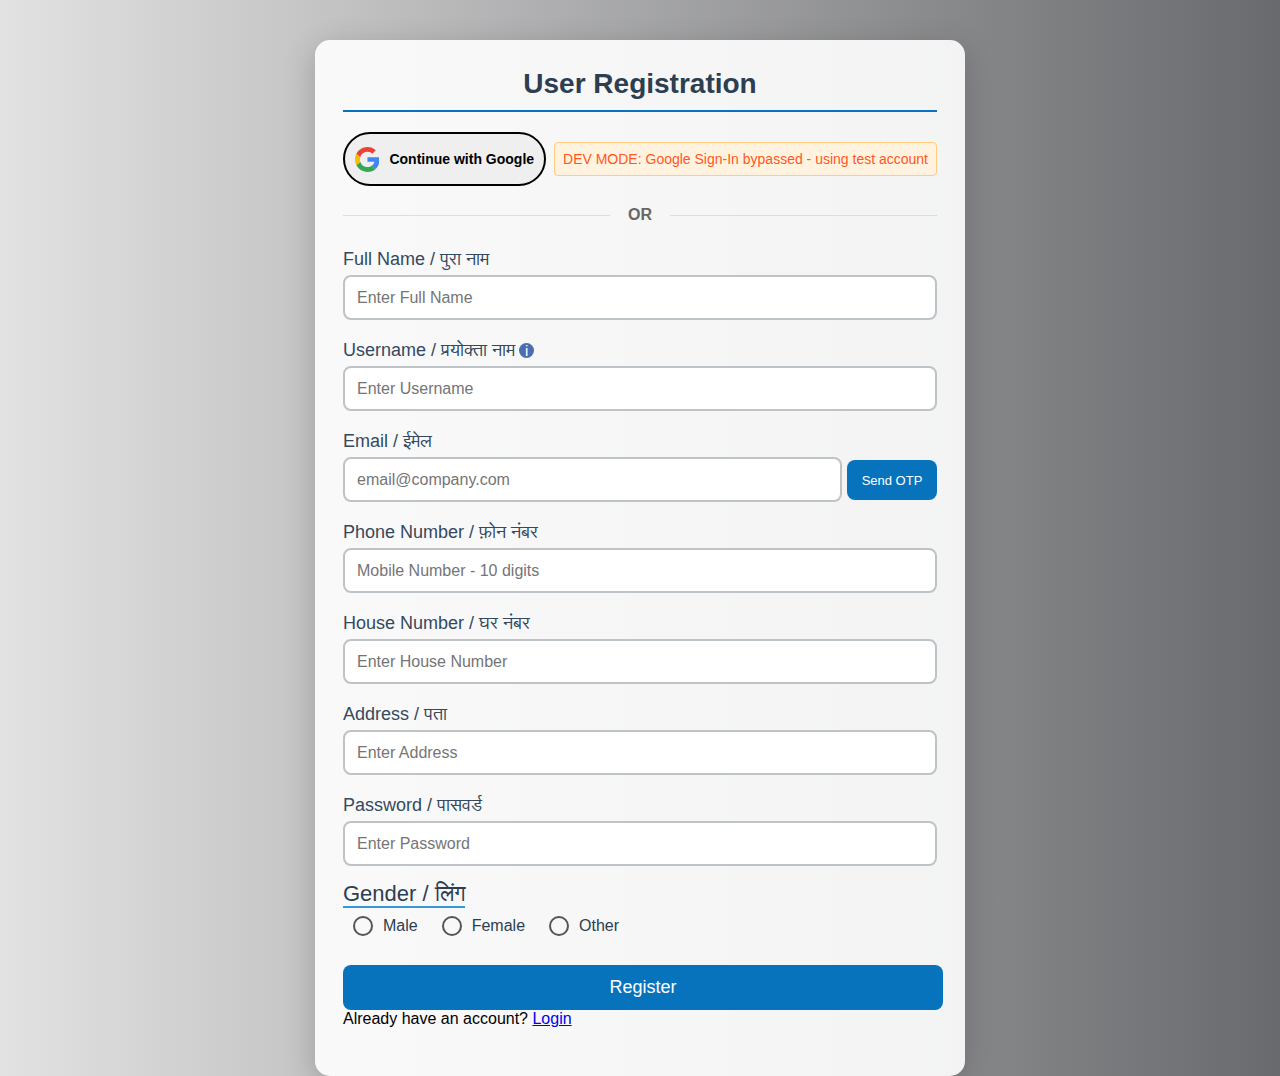
<file: index.html>
<!DOCTYPE html>
<html>
  <head>
    <meta charset="utf-8" />
    <title>Registration Form with OTP</title>
    <meta name="viewport" content="width=device-width, initial-scale=1.0" />
    <link rel="stylesheet" href="style.css" />
    <link rel="icon" href="favicon.png" type="image/x-icon" />
    <script src="https://accounts.google.com/gsi/client" async defer></script>
    <script src="https://www.google.com/recaptcha/api.js" async defer></script>
    <!-- Add Font Awesome for Icons -->
    <link
      rel="stylesheet"
      href="https://cdnjs.cloudflare.com/ajax/libs/font-awesome/6.0.0/css/all.min.css"
    />
  </head>
  <body>
    <div class="container">
      <h1 class="form-title">User Registration</h1>
      <form id="registrationForm" action="#" method="POST">
        <div class="main-user-info">
          <button class="button-g" type="button">
            <svg xmlns="http://www.w3.org/2000/svg" preserveAspectRatio="xMidYMid" viewBox="0 0 256 262" class="svg">
            <path fill="#4285F4" d="M255.878 133.451c0-10.734-.871-18.567-2.756-26.69H130.55v48.448h71.947c-1.45 12.04-9.283 30.172-26.69 42.356l-.244 1.622 38.755 30.023 2.685.268c24.659-22.774 38.875-56.282 38.875-96.027" class="blue"></path>
            <path fill="#34A853" d="M130.55 261.1c35.248 0 64.839-11.605 86.453-31.622l-41.196-31.913c-11.024 7.688-25.82 13.055-45.257 13.055-34.523 0-63.824-22.773-74.269-54.25l-1.531.13-40.298 31.187-.527 1.465C35.393 231.798 79.49 261.1 130.55 261.1" class="green"></path>
            <path fill="#FBBC05" d="M56.281 156.37c-2.756-8.123-4.351-16.827-4.351-25.82 0-8.994 1.595-17.697 4.206-25.82l-.073-1.73L15.26 71.312l-1.335.635C5.077 89.644 0 109.517 0 130.55s5.077 40.905 13.925 58.602l42.356-32.782" class="yellow"></path>
            <path fill="#EB4335" d="M130.55 50.479c24.514 0 41.05 10.589 50.479 19.438l36.844-35.974C195.245 12.91 165.798 0 130.55 0 79.49 0 35.393 29.301 13.925 71.947l42.211 32.783c10.59-31.477 39.891-54.251 74.414-54.251" class="red"></path>
          </svg>
          <span class="text">Continue with Google</span>
        </button>
        <div id="dev-mode-notice" style="display: none;" class="dev-mode-bypass-notice">
          DEV MODE: Google Sign-In bypassed - using test account
        </div>
          <div class="separator">OR</div>

          <div class="user-input-box">
            <label for="fullName">Full Name / पुरा नाम​</label>
            <input type="text" id="fullName" name="fullName" placeholder="Enter Full Name" required />
          </div>
          <div class="user-input-box">
            <label for="username">
              Username / प्रयोक्ता नाम<span class="usernametip">
              <span class="tooltip"> i
                <span class="tooltiptext">Username will be used to log into your account</span>
              </span>
            </span>
          </label>
            <input type="text" id="username" name="username" placeholder="Enter Username" required />
          </div>
          
          <div class="email-container">
            <div class="user-input-box">
              <label for="email">Email / ईमेल</label>
              <input type="email" id="email" name="email" placeholder="email@company.com" required />
            </div>
            <button class="bt" id="bt" type="button" onclick="showOtpModal()"><span class="msg" id="msg"></span>Send OTP</button>
          </div>
          <div class="user-input-box">
            <label for="phone-number">Phone Number / फ़ोन नंबर</label>
            <input type="text" id="phoneNumber" name="phoneNumber" placeholder="Mobile Number - 10 digits" required />
          </div>
          <div class="user-input-box">
            <label for="houseNumber">House Number / घर नंबर</label>
            <input type="text" id="houseNumber" name="houseNumber" placeholder="Enter House Number" required />
          </div>
          <div class="user-input-box">
            <label for="address">Address / पता</label>
            <input type="text" id="address" name="address" placeholder="Enter Address" required />
          </div>
          <div class="user-input-box">
            <label for="password">Password / पासवर्ड</label>
            <input type="password" id="password" name="password" placeholder="Enter Password" required />
          </div>
        
          <div class="gender-details-box">
            <span class="gender-title">Gender / लिंग </span>
            <div class="radio-buttons-container">
              <div class="radio-button">
                <input name="radio-group" id="radio2" class="radio-button__input" type="radio">
                <label for="radio2" class="radio-button__label">
                  <span class="radio-button__custom"></span>
                  Male
                </label>
              </div>
              <div class="radio-button">
                <input name="radio-group" id="radio1" class="radio-button__input" type="radio">
                <label for="radio1" class="radio-button__label">
                  <span class="radio-button__custom"></span>
                  Female
                </label>
              </div>
              <div class="radio-button">
                <input name="radio-group" id="radio3" class="radio-button__input" type="radio">
                <label for="radio3" class="radio-button__label">
                  <span class="radio-button__custom"></span>
                  Other
                </label>
              </div>
            </div>
          </div> <!-- This closing tag was missing -->

          <!-- Add reCAPTCHA widget -->
          <div class="g-recaptcha" data-sitekey="6LeuUOYqAAAAAFgYvcoiGTr6pRptRhUMtbJq_EKC"></div>
          
          <!-- Register Button -->
          <div class="form-submit-btn">
            <input type="submit" id="registerBtn" value="Register"  />
          </div>
          
          <p class="login-link">
            Already have an account? <a href="login.html">Login</a>
          </p>
        </div>
      </form>
    </div>

    <!-- OTP Modal (Popup) -->
    <div id="otpModal" class="otp-modal">
      <div class="otp-Form">
        <span class="mainHeading">Enter OTP</span>
        <p class="otpSubheading">We have sent a verification code to your email</p>
        <div class="inputContainer">
          <input required="required" maxlength="1" type="text" class="otp-input" id="otp-input1" />
          <input required="required" maxlength="1" type="text" class="otp-input" id="otp-input2" />
          <input required="required" maxlength="1" type="text" class="otp-input" id="otp-input3" />
          <input required="required" maxlength="1" type="text" class="otp-input" id="otp-input4" />
        </div>
        <button class="verifyButton" type="button" onclick="verifyOtp()">Verify</button>
        <button class="exitBtn" onclick="closeOtpModal()">×</button>
        <p class="resendNote">Didn't receive the code? <button class="resendBtn" onclick="resendOtp()">Resend Code</button></p>
      </div>
    </div>

    <!-- Username Modal for Google Sign-In -->
    <div id="usernameModal" class="otp-modal">
      <div class="otp-Form">
        <span class="mainHeading">Choose a Username</span>
        <p class="otpSubheading">Please choose a username to complete registration</p>
        <div class="user-input-box">
          <input type="text" id="googleUsername" name="googleUsername" placeholder="Enter Username" required />
        </div>
        <button class="verifyButton" type="button" onclick="submitGoogleRegistration()">Submit</button>
        <button class="exitBtn" onclick="closeUsernameModal()">×</button>
      </div>
    </div>

    <!-- Link to external JavaScript file -->
    <script src="https://accounts.google.com/gsi/client" async defer></script>
    <script src="script.js"></script>
    <script>
   // Global variable to track email verification status
    // Global variable to track email verification status
    window.devMode = true; // Set to true for development mode, false for production
    let isEmailVerified = false;
  let generatedOtp = '1234'; // Fixed OTP for testing (remove in production)

  // Function to show OTP modal - TEMPORARY BYPASS VERSION
  function showOtpModal() {
    // Show modal
    document.getElementById('otpModal').style.display = 'flex';
    
    // Clear any previous OTP inputs
    document.getElementById('otp-input1').value = '';
    document.getElementById('otp-input2').value = '';
    document.getElementById('otp-input3').value = '';
    document.getElementById('otp-input4').value = '';
    
    // Focus on first OTP field for easy entry
    document.getElementById('otp-input1').focus();
    
    console.log('DEBUG: Use OTP:', generatedOtp); // Shows "1234" in console
  }

  // Keep all other functions exactly as they were
  function verifyOtp() {
  const otp1 = document.getElementById('otp-input1').value;
  const otp2 = document.getElementById('otp-input2').value;
  const otp3 = document.getElementById('otp-input3').value;
  const otp4 = document.getElementById('otp-input4').value;
  const enteredOtp = otp1 + otp2 + otp3 + otp4;

  if (enteredOtp === generatedOtp) {
    isEmailVerified = true; // Set verification flag
    document.getElementById('bt').textContent = 'Verified ✓';
    document.getElementById('bt').style.backgroundColor = '#4CAF50';
    closeOtpModal();
    
    // Clear any existing email verification error
    clearError(document.getElementById('email'));
    
    alert('Email verified successfully!');
  } else {
    alert('Invalid OTP. Please try again.');
  }
}
      // Function to close OTP modal
      function closeOtpModal() {
        document.getElementById('otpModal').style.display = 'none';
      }

 
      // Function to resend OTP
      function resendOtp() {
        generatedOtp = Math.floor(1000 + Math.random() * 9000).toString();
        console.log('New OTP:', generatedOtp); // For testing
        alert('New OTP has been sent to your email');
      }
    
      // Close modals when clicking outside
      window.onclick = function (event) {
        if (event.target == document.getElementById('otpModal')) {
          closeOtpModal();
        }
        if (event.target == document.getElementById('usernameModal')) {
          closeUsernameModal();
        }
      };
    </script>
  </body>
</html>
</file>
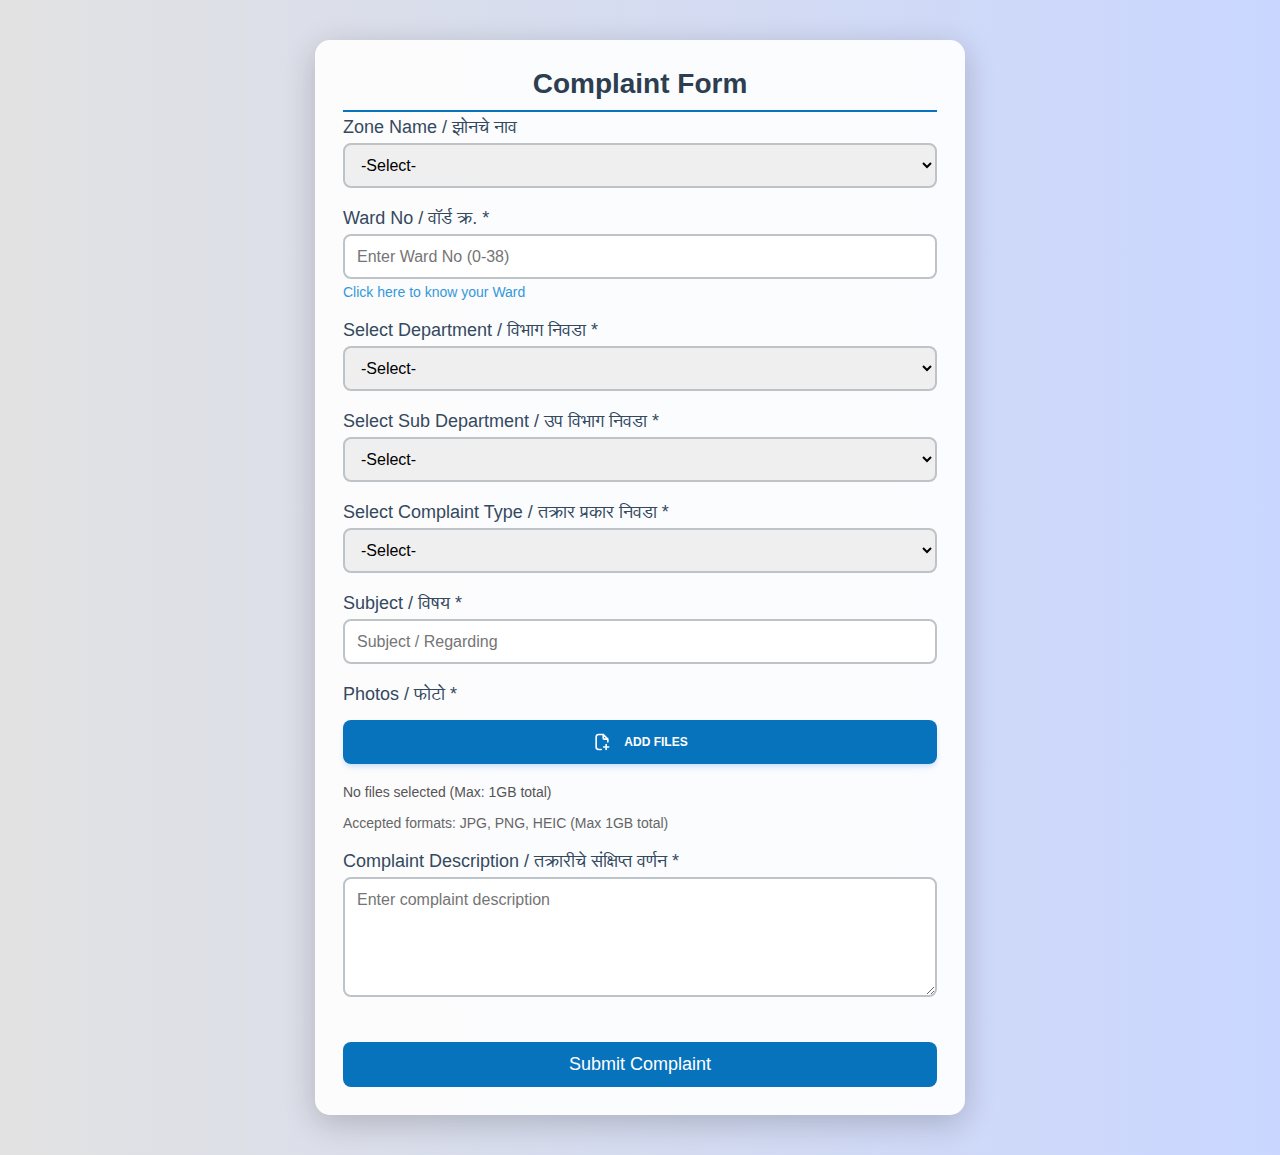
<file: complaintform.html>
<!DOCTYPE html>
<html>
  <head>
    <meta charset="utf-8" />
    <title>Complaint Form</title>
    <meta name="viewport" content="width=device-width, initial-scale=1.0" />
    <link rel="stylesheet" href="complaint.css" />
    <script src="https://www.google.com/recaptcha/api.js" async defer></script>
    <link rel="icon" href="notepad32x32.png">
    <script src="complaint.js"></script>


  </head>
  <body>
    <div class="container">
      <h1 class="form-title">Complaint Form</h1>
      <form id="complaintForm" action="#" method="POST" enctype="multipart/form-data" onsubmit="handleFormSubmission(event)">
        <!-- Zone Name -->
        <div class="user-input-box">
          <label for="zoneName">Zone Name / झोनचे नाव</label>
          <select id="zoneName" name="zoneName" required>
            <option value="">-Select-</option>
            <option value="zone1">Laxmi Nagar - Zone 1</option>
            <option value="zone2">Dharampeth - Zone 2</option>
            <option value="zone3">Hanuman Nagar - Zone 3</option>
            <option value="zone4">Dhantoli - Zone 4</option>
            <option value="zone5">Nehru Nagar - Zone 5</option>
            <option value="zone6">Gandhi Mahal - Zone 6</option>
            <option value="zone7">Satranjipura - Zone 7</option>
            <option value="zone8">Lakadganj - Zone 8</option>
            <option value="zone9">Aashi Nagar - Zone 9</option>
            <option value="zone10">Mangalwari - Zone 10</option>
          </select>
        </div>

        <!-- Ward -->
        <div class="user-input-box">
          <label for="wardNo">Ward No / वॉर्ड क्र. *</label>
          <input
            type="number"
            id="wardNo"
            name="wardNo"
            min="0"
            max="38"
            placeholder="Enter Ward No (0-38)"
            required
          />
          <p class="small-text">
            <a href="ward.pdf" target="_blank">Click here to know your Ward</a>
          </p>
        </div>

        <!-- Department -->
        <div class="user-input-box">
          <label for="department">Select Department / विभाग निवडा *</label>
          <select id="department" name="department" required onchange="updateSubDepartments()">
            <option value="">-Select-</option>
            <option value="environment">Environment Department/पर्यावरण विभाग</option>
            <option value="advertisement">Advertisement Department/ जाहिरात विभाग</option>
            <option value="education">Education Department / शिक्षण विभाग</option>
            <option value="electrical">Electrical Department / विद्युत विभाग</option>
            <option value="encroachment">Encroachment Department/अतिक्रमण विभाग</option>
            <option value="fire">Fire And Emergency Services Department / अग्निशमन आणि आपत्कालीन सेवा विभाग</option>
            <option value="garden">Garden Department/उद्यान विभाग</option>
            <option value="it">Information Technology Department/माहिती व तंत्रज्ञानं विभाग</option>
            <option value="market">Market Department/ बाजार विभाग</option>
            <option value="propertyTax">Property Tax Department/मालमत्ता कर विभाग</option>
            <option value="publicHealth">Public Health Department/ सार्वजनिक आरोग्य विभाग</option>
            <option value="publicHealthEngineering">Public Health Engineering Department / सार्वजनिक आरोग्य अभियंता विभाग</option>
            <option value="publicWork">Public Work Department / सार्वजनिक बांधकाम विभाग</option>
            <option value="socialWelfare">Social Welfare Department/ समाज कल्याण विभाग</option>
            <option value="solidWaste">Solid Waste Management Department/घनकचरा व्यवस्थापन विभाग</option>
            <option value="townPlanning">Town Planning Department/नगररचना विभाग</option>
            <option value="transport">Transport Department/परिवहन विभाग</option>
            <option value="water">Water Department/जलप्रदाय विभाग</option>
          </select>
        </div>

        <!-- Sub Department -->
        <div class="user-input-box">
          <label for="subDepartment">Select Sub Department / उप विभाग निवडा *</label>
          <select id="subDepartment" name="subDepartment" required onchange="updateComplaintTypes()">
            <option value="">-Select-</option>
          </select>
        </div>

        <!-- Complaint Type -->
        <div class="user-input-box">
          <label for="complaintType">Select Complaint Type / तक्रार प्रकार निवडा *</label>
          <select id="complaintType" name="complaintType" required>
            <option value="">-Select-</option>
          </select>
        </div>

        <!-- Subject -->
        <div class="user-input-box">
          <label for="subject">Subject / विषय *</label>
          <input type="text" id="subject" name="subject" placeholder="Subject / Regarding" required />
        </div>

        <div class="user-input-box">
          <label for="photo">Photos / फोटो *</label>
          
          <div class="file-upload-container">
            <!-- Styled upload button - REMOVE the outer label tag -->
            <button type="button" class="upload-button" onclick="document.getElementById('photo').click()">
              <svg aria-hidden="true" stroke="currentColor" stroke-width="2" viewBox="0 0 24 24" fill="none" xmlns="http://www.w3.org/2000/svg">
                <path stroke-width="2" stroke="#ffffff" d="M13.5 3H12H8C6.34315 3 5 4.34315 5 6V18C5 19.6569 6.34315 21 8 21H11M13.5 3L19 8.625M13.5 3V7.625C13.5 8.17728 13.9477 8.625 14.5 8.625H19M19 8.625V11.8125" stroke-linejoin="round" stroke-linecap="round"></path>
                <path stroke-linejoin="round" stroke-linecap="round" stroke-width="2" stroke="#ffffff" d="M17 15V18M17 21V18M17 18H14M17 18H20"></path>
              </svg>
              ADD FILES
            </button>
            <input type="file" id="photo" name="photo" accept="image/*,.heic" multiple style="display: none;">
            
            <!-- File info and preview section -->
            <div class="file-preview-container">
              <div class="file-info">
                <p>No files selected (Max: 1GB total)</p>
              </div>
              <div class="preview-area"></div>
            </div>
          </div>
          <button id="remove-file" class="remove-btn" style="display: none;">
            REMOVE ALL
          </button>
          <p class="small-text">Accepted formats: JPG, PNG, HEIC (Max 1GB total)</p>
        </div>

        <!-- Complaint Description -->
        <div class="user-input-box">
          <label for="complaintDescription">Complaint Description / तक्रारीचे संक्षिप्त वर्णन *</label>
          <textarea id="complaintDescription" name="complaintDescription" rows="5" placeholder="Enter complaint description" required></textarea>
        </div>

        <!-- Add reCAPTCHA widget -->
        <div class="g-recaptcha" data-sitekey="6LeuUOYqAAAAAFgYvcoiGTr6pRptRhUMtbJq_EKC"></div>
        
        <!-- Submit Button -->
        <div class="form-submit-btn">
          <input type="submit" value="Submit Complaint" />
        </div>
      </form>
    </div>
    <script>
      function updateSubDepartments() {
        const department = document.getElementById('department').value;
        const subDepartment = document.getElementById('subDepartment');
        const complaintType = document.getElementById('complaintType');
      
        // Clear existing options
        subDepartment.innerHTML = '<option value="">-Select-</option>';
        complaintType.innerHTML = '<option value="">-Select-</option>';
      
        if (department === 'environment') {
          subDepartment.innerHTML += '<option value="environment">Environment / पर्यावरण</option>';
        } else if (department === 'advertisement') {
          subDepartment.innerHTML += '<option value="advertisement">Advertisement Department/ जाहिरात विभाग</option>';
        } else if (department === 'education') {
          subDepartment.innerHTML += '<option value="education">Education Department / शिक्षण विभाग</option>';
          subDepartment.innerHTML += '<option value="library">Library Department / ग्रंथालय विभाग</option>';
        } else if (department === 'electrical') {
          subDepartment.innerHTML += '<option value="electrical">Electrical Department / विद्युत विभाग</option>';
        } else if (department === 'encroachment') {
          subDepartment.innerHTML += '<option value="encroachment">Encroachment Department/अतिक्रमण विभाग</option>';
          subDepartment.innerHTML += '<option value="unauthorizedConstruction">Unauthorized Construction/अनधिकृत बांधकाम</option>';
        } else if (department === 'fire') {
          subDepartment.innerHTML += '<option value="fire">Fire And Emergency Services Department / अग्निशमन आणि आपत्कालीन सेवा विभाग</option>';
        } else if (department === 'garden') {
          subDepartment.innerHTML += '<option value="garden">Garden Department/उद्यान विभाग</option>';
        } else if (department === 'it') {
          subDepartment.innerHTML += '<option value="it">Information Technology Department/माहिती व तंत्रज्ञानं विभाग</option>';
        } else if (department === 'market') {
          subDepartment.innerHTML += '<option value="market">Market Department/ बाजार विभाग</option>';
        } else if (department === 'propertyTax') {
          subDepartment.innerHTML += '<option value="propertyTax">Property Tax Department/मालमत्ता कर विभाग</option>';
          subDepartment.innerHTML += '<option value="advertisement1">Advertisement/जाहीरात</option>';
        } else if (department === 'publicHealth') {
          subDepartment.innerHTML += '<option value="health">Health Medical Department/आरोग्य वैद्यकीय विभाग</option>';
          subDepartment.innerHTML += '<option value="malaria">Malaria And Filaria / मलेरिया आणि फिलेरिया</option>';
        } else if (department === 'publicHealthEngineering') {
          subDepartment.innerHTML += '<option value="publichealthengine">Public Health Engineering Department/सार्वजनिक आरोग्य अभियांत्रिकी विभाग</option>';
        } else if (department === 'publicWork') {
          subDepartment.innerHTML += '<option value="publicwork1">Public Work Department / सार्वजनिक बांधकाम विभाग</option>';
        } else if (department === 'socialWelfare'){
          subDepartment.innerHTML += '<option value="socialWelfare">Social Welfare Department/ समाज कल्याण विभाग</option>';
        } else if(department === 'solidWaste'){
          subDepartment.innerHTML += '<option value="healthsanitation">Health Sanitation/आरोग्य स्वच्छता</option>';
          subDepartment.innerHTML += '<option value="veternary">Veternary Services/पशुवैद्यकीय सेवा</option>';
        } else if (department === 'townPlanning'){
          subDepartment.innerHTML += '<option value="town">Town Planning Department/नगररचना विभाग</option>';
        } else if (department === 'transport'){
          subDepartment.innerHTML += '<option value = "transportDept">Transport Department/परिवहन विभाग</option>';
        } else if (department === 'water'){
          subDepartment.innerHTML += '<option value = "waterDept">Water Department/जलप्रदाय विभाग</option>';
        }
      }
      
      function updateComplaintTypes() {
        const subDepartment = document.getElementById('subDepartment').value;
        const complaintType = document.getElementById('complaintType');

        // Clear existing options
        complaintType.innerHTML = '<option value="">-Select-</option>';

        if (subDepartment === 'environment') {
          complaintType.innerHTML += '<option value="airPollution">Air Pollution in City</option>';
          complaintType.innerHTML += '<option value="waterPollution">Related to Lakes and Rivers</option>';
        } else if (subDepartment === 'advertisement') {
          complaintType.innerHTML += '<option value="billBoard">BillBoard / सूचनापट्टी</option>';
        } else if (subDepartment === 'education') {
          complaintType.innerHTML += '<option value="nmcSchools">Nmc schools admission leaving school and other school related services (NMC शाळा प्रवेश, शाळा सोडणे आणि इतर शाळा संबंधित सेवांबाबत तक्रारी</option>';
        } else if (subDepartment === 'library') {
          complaintType.innerHTML += '<option value="libraryRelated">Related to library (ग्रंथालयाशी संबंधित तक्रारींबाबत तक्रार)</option>';
        } else if (subDepartment === 'electrical') {
          complaintType.innerHTML += '<option value="dayNightBurning">Day night burning of street light (दिवसा रात्री पथदिवे जळत असल्याची तक्रार)</option>';
          complaintType.innerHTML += '<option value="nonBurning">Non burning of streetlight (स्ट्रीटलाइट न जळण्याबाबत तक्रार (रस्तेवरील दिवे काम करत नाहीत))</option>';
          complaintType.innerHTML += '<option value="motorPumpNotWorking">Public well motor pump not working (सार्वजनिक विहिरीचा मोटार पंप काम करत नसल्याची तक्रार)</option>';
          complaintType.innerHTML += '<option value="newStreetLight">Requirement and fitting of new street light (नवीन पथदिवे लागण्याबाबत तक्रार)</option>';
        } else if (subDepartment === 'encroachment') {
          complaintType.innerHTML += '<option value="municipalLand">Encroachment on municipal land road footpath gutter (महापालिकेच्या जमिनीवर / रस्ता / फूटपाथ / गटारीवरील अतिक्रमणाबाबत तक्रार)</option>';
          complaintType.innerHTML += '<option value="publicProperty">Encroachment on the public property (सार्वजनिक मालमत्तेवरील अतिक्रमणाची तक्रार)</option>';
          complaintType.innerHTML += '<option value="damagedBuilding">Related damaged building (नुकसान झालेल्या इमारतीशी संबंधित तक्रार)</option>';
          complaintType.innerHTML += '<option value="footpathEncroachment">Removal of encroachment on footpath (फूटपाथवरील अतिक्रमण हटविण्याबाबत तक्रार)</option>';
          complaintType.innerHTML += '<option value="unauthorizedCommercialUse">Unauthorized commercial use (अनधिकृत व्यावसायिक वापराबाबत तक्रार)</option>';
          complaintType.innerHTML += '<option value="unauthorizedHoardings">Unauthorized hoardings (अनधिकृत होर्डिंग्जबाबत तक्रार)</option>';
          complaintType.innerHTML += '<option value="illegalConstruction">Unauthorized illegal construction (अनधिकृत/बेकायदेशीर बांधकामाबाबत तक्रार)</option>';
        } else if (subDepartment === 'unauthorizedConstruction') {
          complaintType.innerHTML += '<option value="illegalConstructionChange">Illegal construction and unauthorized change of use (अवैध निर्माण एवं उपयोग में अनाधिकृत परिवर्तन के संबंध में शिकायत)</option>';
        } else if (subDepartment === 'fire') {
          complaintType.innerHTML += '<option value="unsafeBuilding">Building being unsafe (इमारत असुरक्षित असल्याची तक्रार)</option>';
          complaintType.innerHTML += '<option value="emergencyCall">Complaint related to emergency call (आपत्कालीन कॉलशी संबंधित तक्रार)</option>';
          complaintType.innerHTML += '<option value="fireNocBuilding">Fire noc related to building (इमारतीशी संबंधित फायर एनओसी बाबत तक्रार)</option>';
          complaintType.innerHTML += '<option value="fireNocTrade">Fire noc related to trade (फायर एनओसी संबंधित व्यापाराशी संबंधित तक्रार)</option>';
          complaintType.innerHTML += '<option value="fireCall">Related to fire call (फायर कॉलशी संबंधित तक्रार)</option>';
          complaintType.innerHTML += '<option value="unsafeTrade">Trade being unsafe (व्यापार असुरक्षित असल्याची तक्रार)</option>';
        } else if (subDepartment === 'garden') {
          complaintType.innerHTML += '<option value="civicAmenities">Civic amenities in garden (उद्यानातील नागरी सुविधांबाबत तक्रार)</option>';
          complaintType.innerHTML += '<option value="civilWork">Civil work in garden (बागेतील नागरी कामाबाबत तक्रार)</option>';
          complaintType.innerHTML += '<option value="nmcGarden">Complaint regarding nmc garden (एनएमसी गार्डन बाबत तक्रार)</option>';
          complaintType.innerHTML += '<option value="parkPlayGround">Complaint regarding park play ground (पार्क व प्ले ग्राऊंड बाबत तक्रारी)</option>';
          complaintType.innerHTML += '<option value="treeCutting">Complaint regarding tree cutting (वृक्षतोडीबाबत तक्रार)</option>';
          complaintType.innerHTML += '<option value="gardenMaintenance">Garden maintenance (बागेच्या देखभालीबाबत तक्रार)</option>';
          complaintType.innerHTML += '<option value="gardenWaste">Garden waste not collected (बागेतील कचरा गोळा न केल्याची तक्रार)</option>';
          complaintType.innerHTML += '<option value="greenGym">Greengym in garden (गार्डनमधील ग्रीनजिमबाबत तक्रार)</option>';
          complaintType.innerHTML += '<option value="joggingTrack">Jogging track in garden (बागेतील जॉगिंग ट्रॅकबाबत तक्रार)</option>';
          complaintType.innerHTML += '<option value="playingEquipment">Playing equipment in garden (बागेत खेळण्याच्या उपकरणाबाबत तक्रार)</option>';
          complaintType.innerHTML += '<option value="fallenTrees">Removal of fallen trees (पडलेली झाडे काढण्याबाबत तक्रार)</option>';
          complaintType.innerHTML += '<option value="unauthorizedTreeCutting">Unauthorized tree cutting (अनधिकृत वृक्षतोडीबाबत तक्रार)</option>';
        } else if (subDepartment === 'it') {
          complaintType.innerHTML += '<option value="appWebPortal">Issue regarding app or web portal (अँप / वेबपोर्टल संबंधित समस्याच)</option>';
        } else if (subDepartment === 'market') {
          complaintType.innerHTML += '<option value="marketEncroachment">Complaints regarding lease (लीज़ से संबंधित शिकायतें)</option>';
        } else if (subDepartment === 'propertyTax') {
          complaintType.innerHTML += '<option value="demandBill">Demand bill and tax receipt (डिमांड बिल आणि कर पावती विरुद्धच्या तक्रारींबाबत तक्रार)</option>';
          complaintType.innerHTML += '<option value="disownerCheque">Fine on disowner cheque (डिसोनूर चेकवर दंड वसूल करण्याच्या तक्रारींबाबत तक्रार)</option>';
          complaintType.innerHTML += '<option value="mutationAssessment">Mutation assessment and notice under section 155 of property (मालमत्तेच्या कलम 155 अंतर्गत उत्परिवर्तन, मूल्यांकन आणि नोटीस बाबत तक्रार)</option>';
          complaintType.innerHTML += '<option value="onlinePaymentReceipt">Related to online payment receipt (ऑनलाइन पेमेंट पावतीशी संबंधित तक्रार)</option>';
        } else if (subDepartment === 'malaria') {
          complaintType.innerHTML += '<option value="spraying">Related to fogging spraying (फॉगिंग, फवारणीबाबत तक्रार)</option>';
        } else if (subDepartment === 'health') {
          complaintType.innerHTML += '<option value="Birth">Birth death certificate (जन्म/मृत्यू प्रमाणपत्राबाबत तक्रार)</option>';
          complaintType.innerHTML += '<option value="hospital">Hospital registration (रुग्णालयाच्या नोंदणीबाबत तक्रार)</option>';
          complaintType.innerHTML += '<option value="nmcHospital">Related nmc hospitals (तक्रार संबंधित एनएमसी रुग्णालयांबाबत तक्रार)</option>';
          complaintType.innerHTML += '<option value="vaccine">Vaccination and epidemic (लसीकरण आणि साथीच्या आजाराबाबत तक्रार)</option>';
        } else if (subDepartment === 'advertisement1'){
          complaintType.innerHTML += '<option value="hoardings">Hoardings and banners (होर्डिंग्ज आणि बॅनरबाबत तक्रार)</option>';
        } else if (subDepartment === 'publichealthengine') {
          complaintType.innerHTML += '<option value="broken">Repairing of broken chambers (तुटलेल्या चेंबरच्या दुरुस्तीबाबत तक्रार)</option>';
          complaintType.innerHTML += '<option value="pipe">Repairs of pipe sewers main sewers (पाईप गटार/मुख्य गटारांच्या दुरुस्तीबाबत तक्रार)</option>';
          complaintType.innerHTML += '<option value="missingManhole">Replacement of missing damaged manhole covers (गहाळ खराब झालेले मॅनहोल कव्हर बदलण्याबाबत तक्रार)</option>';
          complaintType.innerHTML += '<option value="sewageWater">Stopping leakage of sewage water in nalla (नाल्यातील सांडपाण्याची गळती थांबविण्याबाबत तक्रार)</option>';
        } else if (subDepartment === 'publicwork1'){
          complaintType.innerHTML += '<option value="bridges">Bridges flyovers subways minor repairs (पूल/फ्लायओव्हर्स/भुयारी मार्गाबाबत तक्रार)</option>';
          complaintType.innerHTML += '<option value="repair">Construction repair of nallah wall culverts (नाला भिंत/कल्व्हर्टचे बांधकाम/दुरुस्ती)</option>';
          complaintType.innerHTML += '<option value="newRoad">Construction of new road (नवीन रस्त्याची निर्मिती)</option>';
          complaintType.innerHTML += '<option value="road">Construction of road (रस्ता बांधकामाबाबत तक्रार)</option>';
          complaintType.innerHTML += '<option value="toilet">Construction repairs to public laterins (सार्वजनिक लेटरिन्सचे बांधकाम/दुरुस्ती)</option>';
          complaintType.innerHTML += '<option value="drain">New drain construction (नवीन नाली बांधकाम)</option>';
          complaintType.innerHTML += '<option value="poorRoad">Poor quality of road work (रस्त्याच्या कामाचा दर्जा निकृष्ट)</option>';
          complaintType.innerHTML += '<option value="potHole">Pot hole fill up repairs to the damage surface (पॉट होल फिल अप/नुकसान झालेल्या पृष्ठभागावरील दुरुस्तीबाबत तक्रार) </option>';
          complaintType.innerHTML += '<option value="manhole">Repair of manholes foothpath and road cutting (मॅनहोल, फूटपाथ आणि रोड कटिंगच्या दुरुस्तीबाबत तक्रार)</option>';
        } else if (subDepartment === 'socialWelfare'){
          complaintType.innerHTML += '<option value="handicap">Handicap yojana (अपंग योजनेबाबत तक्रार)</option>';
          complaintType.innerHTML += '<option value="mahila">Mahila baal kayan yojana (महिला बाल कायण योजनेबाबत तक्रार)</option>';
          complaintType.innerHTML += '<option value="socialScheme">Social welfare scheme (समाजकल्याण योजनेबाबत तक्रार)</option>';
        } else if (subDepartment === 'healthsanitation'){
          complaintType.innerHTML += '<option value="absentee">Absenteeism of sweepers (सफाई कामगारांच्या गैरहजेरीबाबत तक्रार)</option>';
          complaintType.innerHTML += '<option value="bioMedical">Bio medical waste health hazard waste removal (जेव वैद्यकीय कचरा/आरोग्य धोक्याचा कचरा काढण्याबाबत तक्रार)</option>';
          complaintType.innerHTML += '<option value="openManhole">Closing open manhole (उघडे मॅनहोल बंद करण्याबाबत तक्रार)</option>';
          complaintType.innerHTML += '<option value="removedSilt">Disposal of removed silt on the road (रस्त्यावरील काढलेल्या गाळाची विल्हेवाट लावण्याची तक्रार)</option>';
          complaintType.innerHTML += '<option value="garbageLorry">Garbage lorry with out net (गार्बेज लॉरी विथ नेट बद्दल तक्रार)</option>';
          complaintType.innerHTML += '<option value="meatShop">Illegal meat shop and issues related to unhygienic conditions (बेकायदेशीर मांस दुकानाबाबत तक्रार आणि अस्वच्छ परिस्थितीशी संबंधित समस्या)</option>';
          complaintType.innerHTML += '<option value="garbageTruck">Nuisance by garbage tractors or trucks (कचरा ट्रॅक्टर किवा ट्रकद्वारे होणाऱ्या उपद्रवाबाबत तक्रार)</option>';
          complaintType.innerHTML += '<option value="odour">Odour from sewer line (दुर्गंधीयुक्त गटार लाइनबाबत तक्रार)</option>';
          complaintType.innerHTML += '<option value="overflowingGarbage">Over flowing of garbage bins (कचराकुंड्या ओव्हर वाहून गेल्याची तक्रार)</option>';
          complaintType.innerHTML += '<option value="overflowingSewer">Overflowing sewer line or manholes (ओव्हरफ्लो होणाऱ्या सीवर लाइन किवा मॅनहोल्सबाबत तक्रार)</option>';
          complaintType.innerHTML += '<option value="stagnatedWater">Regarding stagnation of water (पाणी साचल्याची तक्रार)</option>';
          complaintType.innerHTML += '<option value="brokenBin">Related to broken bin (तुटलेल्या डब्याबाबत तक्रार)</option>';
          complaintType.innerHTML += '<option value="improperSweeping">Related to improper sweeping (अयोग्य सफाई बाबत तक्रार)</option>';
          complaintType.innerHTML += '<option value="debrisRemoval">Removal of debris (डेब्रिज हटविण्याबाबत तक्रार)</option>';
          complaintType.innerHTML += '<option value="garbageRemoval">Removal of garbage (कचरा उचलण्याबाबत तक्रार)</option>';
          complaintType.innerHTML += '<option value="chokedSewer">Sewer line choke and blockages (सीवर लाइन चोक आणि ब्लॉकजेसबाबत तक्रार)</option>';
          complaintType.innerHTML += '<option value="bldgmaterialsOnRoad">Stacking of bldg materials on road (बिल्डीजी साहित्य रस्त्यावर साचून ठेवल्याबद्दल तक्रार)</option>';
        }else if (subDepartment === 'veternary'){
          complaintType.innerHTML += '<option value="slaughterHouse">Illegal slaughter house (अवैध कत्तलखान्याबाबत तक्रार)</option>';
          complaintType.innerHTML += '<option value="nuisanceRodents">Nuisance due to rodents (उंदरांमुळे होणाऱ्या उपद्रवाबाबत तक्रार)</option>';
          complaintType.innerHTML += '<option value="strayDogs">Related to stray dogs sterilization (भटक्या कुत्र्यांच्या नसबं दीशी संबंधित समस्यांबाबत तक्रार)</option>';
          complaintType.innerHTML += '<option value="deadAnimals">Straying roaming of animals other than dogs dead animal (कुत्र्यांव्यतिरिक्त इतर प्राण्यांच्या भटक्या/भटकण्याबाबत तक्रार/मृत जनावर)</option>';
          complaintType.innerHTML += '<option value="illegalAnimal">Unlicensed pet dog (विना परवाना पाळीव कुत्र्याबाबत तक्रार)</option>';
        }else if(subDepartment ==='town'){
          complaintType.innerHTML += '<option value="certificateOccupancy">Occupancy certificate (भोगवटा प्रमाणपत्राबाबत तक्रार)</option>';
          complaintType.innerHTML += '<option value="mobileTower">Permission for mobile tower (मोबाईल टॉवरच्या परवानगीबाबत तक्रार)</option>';
          complaintType.innerHTML += '<option value="buildingPermission">Related to building permission (बांधकाम परवानगीशी संबंधित तक्रार)</option>';
        }else if(subDepartment === 'transportDept'){
          complaintType.innerHTML += '<option value="busStop">Bus stop related (बस स्टॉप संबंधित तक्रार )</option>';
          complaintType.innerHTML += '<option value="ticket">Duplicate tickets (डुप्लिकेट तिकिटे बद्दल तक्रार )</option>';
          complaintType.innerHTML += '<option value="excessFare">Excess fare charges (भाडे शुल्क जास्त घेण्याबाबत तक्रार )</option>';
          complaintType.innerHTML += '<option value="wrongRoute">Route not followed (मार्ग फॉलो केलेला नाही बाबत तक्रार)</option>';
          complaintType.innerHTML += '<option value="unsafeDriving">Unsafe driving(असुरक्षित ड्रायव्हिंग बाबत तक्रार)</option>';
        }else if(subDepartment === 'waterDept'){
          complaintType.innerHTML += '<option value="leakageComplaint">complaint regarding leakage (गळतीबाबत तक्रार)</option>';
          complaintType.innerHTML += '<option value="lowPressure">Complaint regarding low pressure (कमी दाबाची तक्रार)</option>';
          complaintType.innerHTML += '<option value="OtherComplaint">Complaint regarding other complaint (इतर तक्रार)</option>';
          complaintType.innerHTML += '<option value="waterPolluted">Polluted water (प्रदूषित पाण्याबाबत तक्रार)</option>';
          complaintType.innerHTML += '<option value="tilluPump">Related to tillu pump (टिल्लू पंपाबाबत तक्रार)</option>';
          complaintType.innerHTML += '<option value="waterMeter">Removal of water meter (पाण्याचे मीटर काढण्याबाबत तक्रार)</option>';
          complaintType.innerHTML += '<option value="shortageWater">Shortage of water supply (पाणीपुरवठा कमी झाल्याची तक्रार)</option>';
          complaintType.innerHTML += '<option value="changeWater">Unauthorized use of water change of user (वापरकर्त्याचे पाणी-बदलाचा अनधिकृत वापर)</option>';
        }
  }
      </script>
  </body>
</html>
</file>
<file: style.css>
* {
    padding: 0;
    margin: 0;
    box-sizing: border-box;
    font-family: sans-serif;
  }
  
  .container {
    width: 100%;
    max-width: 650px;
    background: rgba(255, 255, 255, 0.9);
    padding: 28px;
    margin: 0 28px;
    border-radius: 15px;
    box-shadow: 0 8px 32px rgba(0, 0, 0, 0.2);
  }
  body {
    display: flex;
    height: 100vh;
    justify-content: center;
    align-items: center;
    background-size: cover;
    
  }
  .form-title {
    font-size: 28px;
    font-weight: 700;
    text-align: center;
    padding-bottom: 10px;
    color: #2c3e50;
    border-bottom: solid 2px #3498db;
  }
  
  .main-user-info {
    display: flex;
    flex-wrap: wrap;
    justify-content: space-between;
    padding: 20px 0;
  }

/* Google Button  */
/* Fancy Google hover button made by: csozi | Website: www.csozi.hu*/

.button-g {
  padding: 10px;
  font-weight: bold;
  display: flex;
  position: relative;
  overflow: hidden;
  border-radius: 35px;
  align-items: center;
  border: solid black 2px;
  outline: none;
}

.svg {
  height: 25px;
  margin-right: 10px;
}

.button-g .text {
  z-index: 10;
  font-size: 14px;
}

.button-g:hover .text {
  animation: text forwards 0.3s;
  /*color: white;*/
}

@keyframes text {
  from {
    color: black;
  }

  to {
    color: white;
  }
}

.svg {
  z-index: 6;
}

.button-g:hover::before {
  content: "";
  display: block;
  position: absolute;
  top: 50%;
  left: 9%;
  transform: translate(-50%, -50%);
  width: 0;
  height: 0;
  opacity: 0;
  border-radius: 300px;
  animation: wave1 2.5s ease-in-out forwards;
}

.button-g:hover::after {
  content: "";
  display: block;
  position: absolute;
  top: 50%;
  left: 9%;
  transform: translate(-50%, -50%);
  width: 0;
  height: 0;
  opacity: 0;
  border-radius: 300px;
  animation: wave2 2.5s ease-in-out forwards;
}

@keyframes wave1 {
  0% {
    z-index: 1;
    background: #EB4335;
    width: 0;
    height: 0;
    opacity: 1;
  }

  1% {
    z-index: 1;
    background: #EB4335;
    width: 0;
    height: 0;
    opacity: 1;
  }

  25% {
    z-index: 1;
    background: #EB4335;
    width: 800px;
    height: 800px;
    opacity: 1;
  }

  26% {
    z-index: 3;
    background: #34A853;
    width: 0;
    height: 0;
    opacity: 1;
  }

  50% {
    z-index: 3;
    background: #34A853;
    width: 800px;
    height: 800px;
    opacity: 1;
  }

  70% {
    z-index: 3;
    background: #34A853;
    width: 800px;
    height: 800px;
    opacity: 1;
  }

  100% {
    z-index: 3;
    background: #34A853;
    width: 800px;
    height: 800px;
    opacity: 1;
  }
}

@keyframes wave2 {
  0% {
    z-index: 2;
    background: #FBBC05;
    width: 0;
    height: 0;
    opacity: 1;
  }

  11% {
    z-index: 2;
    background: #FBBC05;
    width: 0;
    height: 0;
    opacity: 1;
  }

  35% {
    z-index: 2;
    background: #FBBC05;
    width: 800px;
    height: 800px;
    opacity: 1;
  }

  39% {
    z-index: 2;
    background: #FBBC05;
    width: 800px;
    height: 800px;
    opacity: 1;
  }

  40% {
    z-index: 4;
    background: #4285F4;
    width: 0;
    height: 0;
    opacity: 1;
  }

  64% {
    z-index: 4;
    background: #4285F4;
    width: 800px;
    height: 800px;
    opacity: 1;
  }

  100% {
    z-index: 4;
    background: #4285F4;
    width: 800px;
    height: 800px;
    opacity: 1;
  }
}

.button-g:hover .red {
  animation: disappear 0.1s forwards;
  animation-delay: 0.1s;
}

.button-g:hover .yellow {
  animation: disappear 0.1s forwards;
  animation-delay: 0.3s;
}

.button-g:hover .green {
  animation: disappear 0.1s forwards;
  animation-delay: 0.7s;
}

.button-g:hover .blue {
  animation: disappear 0.1s forwards;
  animation-delay: 1.1s;
}

@keyframes disappear {
  from {
    filter: brightness(1);
  }

  to {
    filter: brightness(100);
  }
}

/* Add to your style.css */
.dev-mode-bypass-notice {
  color: #ff5722;
  background: #fff3e0;
  padding: 8px;
  border-radius: 4px;
  margin: 10px 0;
  font-size: 14px;
  text-align: center;
  border: 1px solid #ffcc80;
}

.separator {
  width: 100%;
  text-align: center;
  margin: 20px 0;
  color: #666;
  font-weight: bold;
  position: relative;
}

.separator::before,
.separator::after {
  content: "";
  position: absolute;
  top: 50%;
  width: 45%;
  height: 1px;
  background: #ddd;
}

.separator::before {
  left: 0;
}

.separator::after {
  right: 0;
}

.usernametip {
  position: relative;
  display: inline-block;
  margin-left: 4px;
  cursor: pointer;
  font-family: "Arial", sans-serif;
}

.usernametip:hover .tooltiptext {
  visibility: visible;
  opacity: 1;
}

.tooltiptext {
  visibility: hidden;
  width: 200px;
  background-color: #333;
  color: #fff;
  text-align: center;
  border-radius: 5px;
  padding: 10px;
  position: absolute;
  z-index: 1;
  top: 125%;
  left: 50%;
  margin-left: -100px;
  opacity: 0;
  transition: opacity 0.3s;
}

.tooltiptext::after {
  content: "";
  position: absolute;
  top: -10px;
  left: 50%;
  margin-left: -10px;
  border-width: 10px;
  border-style: solid;
  border-color: transparent transparent #333 transparent;
}

.usernametip .tooltip {
  display: inline-block;
  width: 15px;
  height: 15px;
  font-size: 15px;
  margin-bottom: 2px;
  background-color: #4c6daf;
  color: #fff;
  border-radius: 50%;
  text-align: center;
  line-height: 16px;
}


  .email-container {
    display: flex;
    align-items: flex-end;
    gap: 5px;
    width: 100%;
  }
  
  .email-container .user-input-box {
    flex: 1;
    margin-bottom: 0;
  }
  
  .email-container .bt {
    margin-bottom: 17px; 
    height: 40px; 
    width: 90px; 
  } 
  
.gender-title {
  color: #2c3e50;
  font-size: 22px; 
  margin-bottom: 8px;
  border-bottom: 2px solid #3498db;
}



.radio-buttons-container {
  display: flex;
  align-items: center;
  gap: 24px;
  margin: 10px;
}

.radio-button {
  display: inline-block;
  position: relative;
  cursor: pointer;
}

.radio-button__input {
  position: absolute;
  opacity: 0;
  width: 0;
  height: 0;
}

.radio-button__label {
  display: inline-block;
  padding-left: 30px;
  margin-bottom: 10px;
  position: relative;
  font-size: 16px;
  color: #2c3e50;
  cursor: pointer;
  transition: all 0.3s cubic-bezier(0.23, 1, 0.320, 1);
}

.radio-button__custom {
  position: absolute;
  top: 50%;
  left: 0;
  transform: translateY(-50%);
  width: 20px;
  height: 20px;
  border-radius: 50%;
  border: 2px solid #555;
  transition: all 0.3s cubic-bezier(0.23, 1, 0.320, 1);
}

.radio-button__input:checked + .radio-button__label .radio-button__custom {
  transform: translateY(-50%) scale(0.9);
  border: 5px solid #3498db;
  color: #3498db;
}

.radio-button__input:checked + .radio-button__label {
  color: #3498db;
}

.radio-button__label:hover .radio-button__custom {
  transform: translateY(-50%) scale(1.2);
  border-color: #3498db;
  box-shadow: 0 0 10px #4c8bf580;
}


  /* Send OTP Button */

  .bt {
    border: none;
    user-select: none;
    font-size: 13px;
    color: white;
    text-align: center;
    background-color: #0873bd;
    border-radius: 8px;
    transition: all 0.1s ease;
    position: relative;
  }
 
  .msg {
    height: 0;
    width: 0;
    border-radius: 2px;
    position: absolute; 
    left: 15%;
    top: 25%;
  }
  
  .bt:active {
    transition: all 0.001s ease;
    background-color: #56565b;
    transform: translateX(1px) translateY(1px);
  }
  
  .bt:hover .msg {
    animation: msgRun 2s forwards;
  }
  
  @keyframes msgRun {
    0% {
      border-top: #d6d6d9 0 solid;
      border-bottom: #f2f2f5 0 solid;
      border-left: #f2f2f5 0 solid;
      border-right: #f2f2f5 0 solid;
    }
  
    20% {
      border-top: #d6d6d9 8px solid;
      border-bottom: #f2f2f5 8px solid;
      border-left: #f2f2f5 12px solid;
      border-right: #f2f2f5 12px solid;
    }
  
    25% {
      border-top: #d6d6d9 8px solid;
      border-bottom: #f2f2f5 8px solid;
      border-left: #f2f2f5 12px solid;
      border-right: #f2f2f5 12px solid;
    }
  
    80% {
      border-top: transparent 8px solid;
      border-bottom: transparent 8px solid;
      border-left: transparent 12px solid;
      border-right: transparent 12px solid;
    }
  
    100% {
      transform: translateX(80px);
      border-top: transparent 8px solid;
      border-bottom: transparent 8px solid;
      border-left: transparent 12px solid;
      border-right: transparent 12px solid;
    }
  }


  
  /* OTP Modal Styles */
.otp-modal {
  display: none;
  position: fixed;
  top: 0;
  left: 0;
  width: 100%;
  height: 100%;
  background-color: rgba(0, 0, 0, 0.5);
  justify-content: center;
  align-items: center;
  z-index: 1000;
}

.otp-Form {
  width: 230px;
  height: 300px;
  background-color: rgb(255, 255, 255);
  display: flex;
  flex-direction: column;
  align-items: center;
  justify-content: center;
  padding: 20px 30px;
  gap: 20px;
  position: relative;
  box-shadow: 0px 0px 20px rgba(0, 0, 0, 0.082);
  border-radius: 15px;
}

.mainHeading {
  font-size: 1.1em;
  color: rgb(15, 15, 15);
  font-weight: 700;
}

.otpSubheading {
  font-size: 0.7em;
  color: black;
  line-height: 17px;
  text-align: center;
}

.inputContainer {
  width: 100%;
  display: flex;
  flex-direction: row;
  gap: 10px;
  align-items: center;
  justify-content: center;
}

.otp-input {
  background-color: rgb(228, 228, 228);
  width: 30px;
  height: 30px;
  text-align: center;
  border: none;
  border-radius: 7px;
  caret-color: #0873bd(127, 129, 255);
  color: rgb(44, 44, 44);
  outline: none;
  font-weight: 600;
}

.otp-input:focus,
.otp-input:valid {
  background-color: rgba(127, 129, 255, 0.199);
  transition-duration: 0.3s;
}

.verifyButton {
  width: 100%;
  height: 30px;
  border: none;
  background-color: #0873bd;
  color: white;
  font-weight: 600;
  cursor: pointer;
  border-radius: 10px;
  transition-duration: 0.2s;
}

.verifyButton:hover {
  background-color: #56565b;
  transition-duration: 0.2s;
}

.exitBtn {
  position: absolute;
  top: 5px;
  right: 5px;
  box-shadow: 0px 0px 20px rgba(0, 0, 0, 0.171);
  background-color: rgb(255, 255, 255);
  border-radius: 50%;
  width: 25px;
  height: 25px;
  border: none;
  color: black;
  font-size: 1.1em;
  cursor: pointer;
}

.resendNote {
  font-size: 0.7em;
  color: black;
  width: 100%;
  display: flex;
  flex-direction: column;
  align-items: center;
  justify-content: center;
  gap: 5px;
}

.resendBtn {
  background-color: transparent;
  border: none;
  color: #0873bd;
  cursor: pointer;
  font-size: 1.1em;
  font-weight: 700;
}
      
.error-message {
  color: #d32f2f;
  font-size: 0.8rem;
  margin-top: 2px;
}

.invalid {
  border-color: #d32f2f !important;
}

.email-container {
  position: relative;
}

.email-container .error-message {
  position: absolute;
  bottom: -1px;
  left: 0;
}

/* Complaint form*/
/* General Styles */
/* General Styles */
* {
  padding: 0;
  margin: 0;
  box-sizing: border-box;
  font-family: sans-serif;
}

body {
  display: flex;
  justify-content: center;
  align-items: flex-start; 
  min-height: 100vh; 
  background: linear-gradient(90deg, #e2e2e2, #696a6d);
  background-size: cover;
  padding: 20px; 
}

.container {
  width: 100%;
  max-width: 650px;
  background: rgba(255, 255, 255, 0.9);
  padding: 28px;
  margin: 20px 0; 
  border-radius: 15px;
  box-shadow: 0 8px 32px rgba(0, 0, 0, 0.2);
}

.form-title {
  font-size: 28px;
  font-weight: 700;
  text-align: center;
  padding-bottom: 10px;
  color: #2c3e50;
  border-bottom: solid 2px #0873bd;
}

.main-user-info {
  display: flex;
  flex-wrap: wrap;
  justify-content: space-between;
  padding: 20px 0;
}

.user-input-box {
  display: flex;
  flex-wrap: wrap;
  width: 100%;
  padding-bottom: 15px;
}

.user-input-box label {
  width: 100%;
  color: #34495e;
  font-size: 18px;
  font-weight: 500;
  margin: 5px 0;
}

.user-input-box input,
.user-input-box select,
.user-input-box textarea {
  height: 45px;
  width: 100%;
  border-radius: 8px;
  outline: none;
  border: 2px solid #bdc3c7;
  padding: 0 12px;
  font-size: 16px;
  transition: border-color 0.3s ease;
}

.user-input-box textarea {
  height: 120px;
  padding: 12px;
}

.user-input-box input:focus,
.user-input-box select:focus,
.user-input-box textarea:focus {
  border-color: #0873bd;
}

.small-text {
  font-size: 14px;
  color: #666;
  margin-top: 5px;
}

.small-text a {
  color: #3498db;
  text-decoration: none;
}

.small-text a:hover {
  text-decoration: underline;
}

.form-submit-btn {
  margin-top: 30px;
}
.form-submit-btn {
  margin-top: 10px;
  width: 100%; 
  text-align: center; 
}

.form-submit-btn input {
  display: inline-block; 
  width: 600px; 
  padding: 12px 24px; 
  font-size: 18px;
  border: none; 
  border-radius: 8px;
  color: white;
  background: #0873bd;
  transition: background 0.3s ease;
  cursor: pointer;
}

.form-submit-btn input:active {
  background: #56565b;
}
</file>
<file: complaint.css>
/* Complaint form*/
/* General Styles */
* {
  padding: 0;
  margin: 0;
  box-sizing: border-box;
  font-family: sans-serif;
}

body {
  display: flex;
  justify-content: center;
  align-items: flex-start;
  min-height: 100vh;
  background: linear-gradient(90deg, #e2e2e2, #c9d6ff);
  background-size: cover;
  padding: 20px;
}

.container {
  width: 100%;
  max-width: 650px;
  background: rgba(255, 255, 255, 0.9);
  padding: 28px;
  margin: 20px 0;
  border-radius: 15px;
  box-shadow: 0 8px 32px rgba(0, 0, 0, 0.2);
}

.form-title {
  font-size: 28px;
  font-weight: 700;
  text-align: center;
  padding-bottom: 10px;
  color: #2c3e50;
  border-bottom: solid 2px #0873bd;
}

.main-user-info {
  display: flex;
  flex-wrap: wrap;
  justify-content: space-between;
  padding: 20px 0;
}

.user-input-box {
  display: flex;
  flex-wrap: wrap;
  width: 100%;
  padding-bottom: 15px;
}

.user-input-box label {
  width: 100%;
  color: #34495e;
  font-size: 18px;
  font-weight: 500;
  margin: 5px 0;
}

.user-input-box input,
.user-input-box select,
.user-input-box textarea {
  height: 45px;
  width: 100%;
  border-radius: 8px;
  outline: none;
  border: 2px solid #bdc3c7;
  padding: 0 12px;
  font-size: 16px;
  transition: border-color 0.3s ease;
}

.user-input-box textarea {
  height: 120px;
  padding: 12px;
}

.user-input-box input:focus,
.user-input-box select:focus,
.user-input-box textarea:focus {
  border-color: #0873bd;
}

.small-text {
  font-size: 14px;
  color: #666;
  margin-top: 5px;
}

.small-text a {
  color: #3498db;
  text-decoration: none;
}

.small-text a:hover {
  text-decoration: underline;
}

.form-submit-btn {
  margin-top: 30px;
}

.error-message {
  color: red;
  font-size: 0.8em;
  margin-top: 5px;
}

.invalid {
  border-color: red !important;
}

/* File Upload Styles */
.file-upload-container {
  display: flex;
  flex-direction: column;
  gap: 10px;
  margin-top: 10px;
  width: 100%;
}

.upload-button {
  width: 100%;
  border: none;
  display: flex;
  justify-content: center;
  align-items: center;
  padding: 0.75rem 1.5rem;
  background-color: #0873bd;
  color: #ffffff;
  font-size: 0.75rem;
  line-height: 1rem;
  font-weight: 700;
  text-align: center;
  cursor: pointer;
  text-transform: uppercase;
  vertical-align: middle;
  border-radius: 0.5rem;
  user-select: none;
  gap: 0.75rem;
  box-shadow: 0 4px 6px -1px rgba(72, 138, 236, 0.2), 0 2px 4px -1px rgba(72, 138, 236, 0.1);
  transition: all 0.6s ease;
}

.upload-button:hover {
  background-color: #3498db;
  box-shadow: 0 10px 15px -3px rgba(72, 138, 236, 0.3), 0 4px 6px -2px rgba(72, 138, 236, 0.1);
}

.upload-button:focus,
.upload-button:active {
  opacity: 0.85;
  box-shadow: none;
  background: #56565b;
}

.upload-button svg {
  width: 1.25rem;
  height: 1.25rem;
}

input[type="file"] {
  display: none;
}

.file-preview-container {
  width: 100%;
  margin-top: 10px;
}

.file-info {
  margin-bottom: 0.5rem;
  font-size: 14px;
  color: #555;
}

.preview-area {
  display: flex;
  flex-wrap: wrap;
  gap: 10px;
  margin-top: 10px;
  width: 100%;
}

.preview-thumbnail {
  width: 100px;
  height: 100px;
  border: 1px solid #ddd;
  border-radius: 4px;
  overflow: hidden;
  position: relative;
  background: #f5f5f5;
}

.preview-thumbnail img {
  width: 100%;
  height: 100%;
  object-fit: cover;
  background: #f5f5f5;
}

.preview-thumbnail .file-name {
  position: absolute;
  bottom: 0;
  left: 0;
  right: 0;
  background: rgba(0,0,0,0.7);
  color: white;
  font-size: 0.6rem;
  padding: 2px 4px;
  white-space: nowrap;
  overflow: hidden;
  text-overflow: ellipsis;
}

.file-icon {
  display: flex;
  flex-direction: column;
  align-items: center;
  justify-content: center;
  height: 100%;
  padding: 10px;
}

.file-icon svg {
  width: 24px;
  height: 24px;
  margin-bottom: 5px;
}

.file-index {
  position: absolute;
  top: 2px;
  right: 2px;
  background: rgba(0,0,0,0.7);
  color: white;
  font-size: 0.6rem;
  padding: 2px 4px;
  border-radius: 50%;
}

.remove-btn {
  padding: 0.5rem 1rem;
  background: #f8f9fa;
  border: 1px solid #e2e8f0;
  border-radius: 0.5rem;
  cursor: pointer;
  font-size: 0.75rem;
  transition: all 0.3s ease;
  margin-top: 10px;
}

.remove-btn:hover {
  background: #e53e3e;
  color: white;
  border-color: #e53e3e;
}
.remove-image-btn {
  position: absolute;
  top: 2px;
  right: 2px;
  width: 20px;
  height: 20px;
  background: rgba(255, 0, 0, 0.7);
  color: white;
  border: none;
  border-radius: 50%;
  display: flex;
  align-items: center;
  justify-content: center;
  font-size: 12px;
  cursor: pointer;
  z-index: 2;
  opacity: 0;
  transition: opacity 0.2s ease;
}

.preview-thumbnail:hover .remove-image-btn {
  opacity: 1;
}

.remove-image-btn:hover {
  background: rgba(255, 0, 0, 0.9);
}

/*Submit form button */
.form-submit-btn input {
  display: block;
  width: 100%;
  margin-top: 10px;
  font-size: 18px;
  padding: 12px;
  border: none;
  border-radius: 8px;
  color: white;
  background: #0873bd;
  transition: background 0.3s ease;
  cursor: pointer;
}

.form-submit-btn input:hover {
  background: #3498db;
}

.form-submit-btn input:focus {
  background: #56565b;
}

/* Responsive adjustments */
@media (max-width: 600px) {
  .container {
    padding: 20px;
  }
  
  .form-title {
    font-size: 24px;
  }
  
  .user-input-box input,
  .user-input-box select,
  .user-input-box textarea {
    font-size: 14px;
  }
  
  .preview-thumbnail {
    width: 80px;
    height: 80px;
  }
}
</file>
